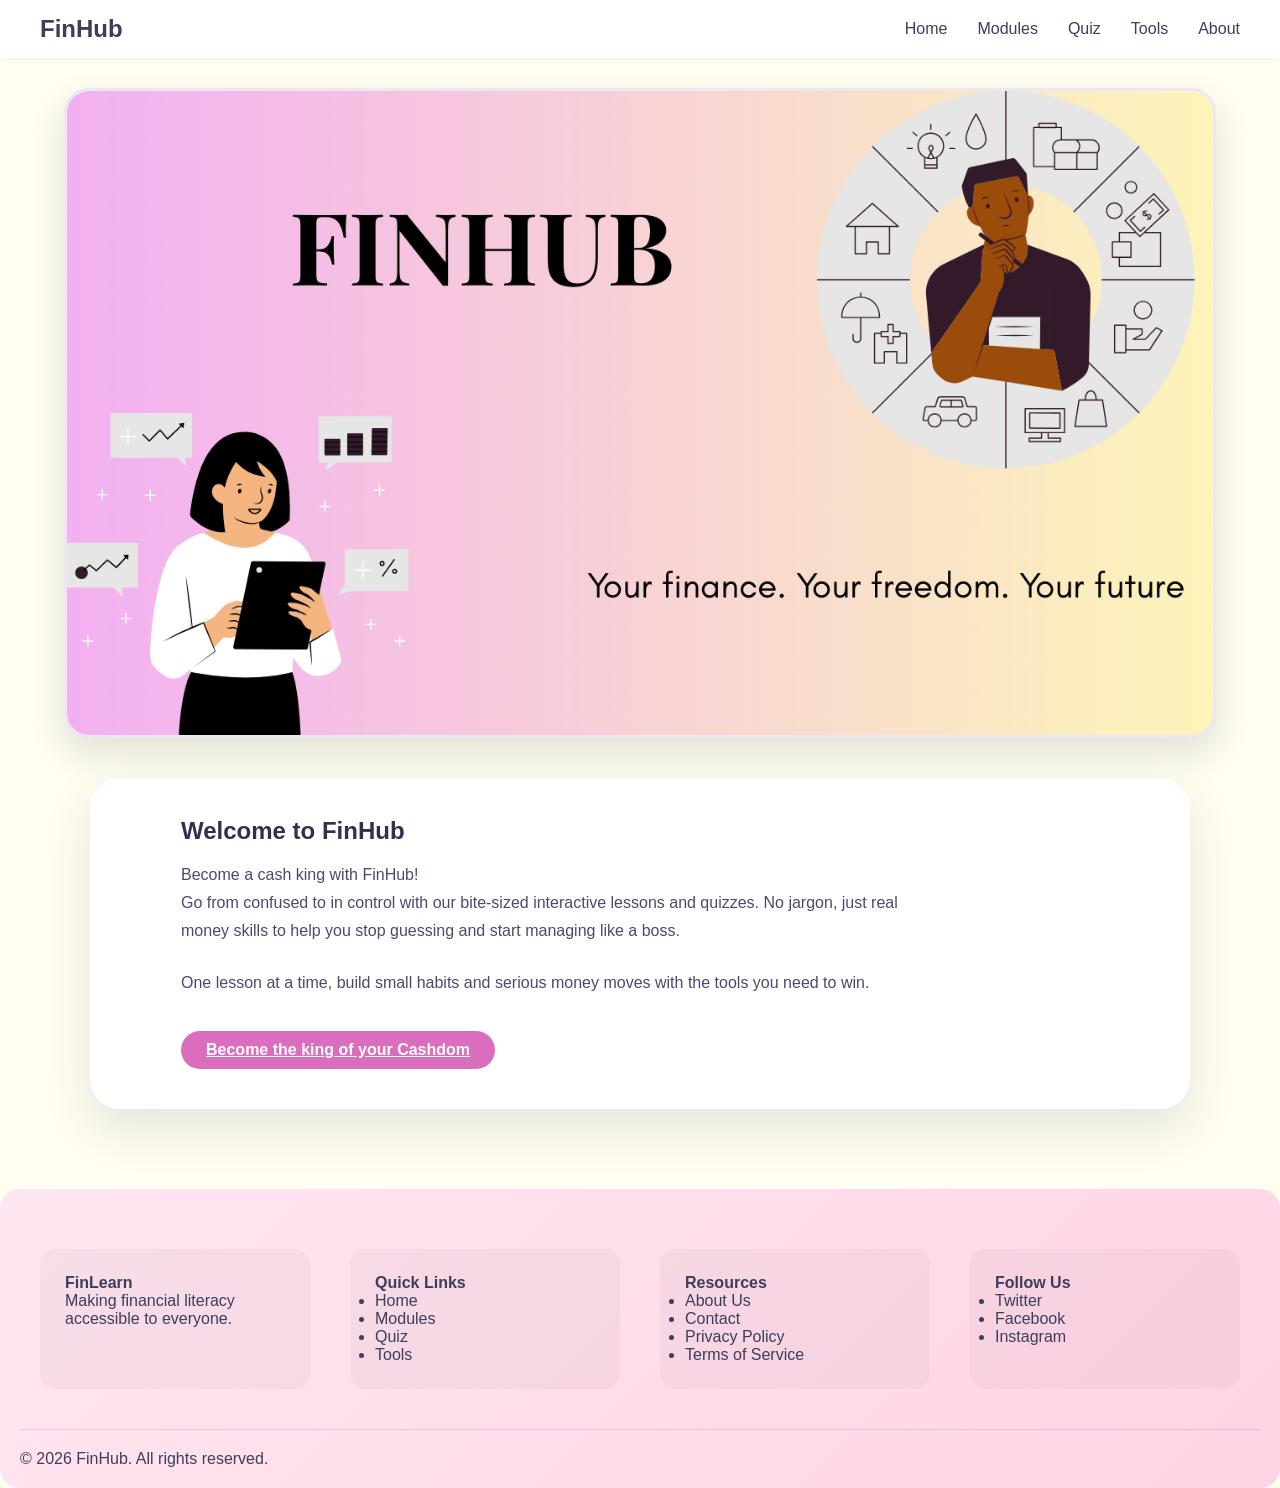
<file: index.html>
<!doctype html>
<html lang="en">
  <head>
    <meta charset="UTF-8" />
    <meta name="viewport" content="width=device-width, initial-scale=1.0" />
    <title>FinHub</title>
    <link rel="stylesheet" href="styles.css" />
  </head>
  <body>
    <!-- NAVBAR -->
    <nav class="navbar">
      <div class="container">
        <div class="logo">FinHub</div>
        <ul class="nav-links">
          <li><a href="index.html">Home</a></li>
          <li><a href="modules.html">Modules</a></li>
          <li><a href="#">Quiz</a></li>
          <li><a href="#">Tools</a></li>
          <li><a href="about.html">About</a></li>
        </ul>
      </div>
    </nav>

    <!---Header image-->
    <img id="Head" src="FinHub header.png" alt="" />

    <section class="main-panel">
      <div class="container">
        <main>
          <h1>Welcome to FinHub</h1>
          <p>
            Become a cash king with FinHub!<br />
            Go from confused to in control with our bite-sized interactive
            lessons and quizzes. No jargon, just real money skills to help you
            stop guessing and start managing like a boss.
          </p>
          <p>
            One lesson at a time, build small habits and serious money moves
            with the tools you need to win.
          </p>
          <a href="modules.html" class="btn primary"
            >Become the king of your Cashdom</a
          >
        </main>
      </div>
    </section>

    <!-- FOOTER -->
    <footer>
      <div class="footer-content">
        <div class="footer-section">
          <h4>FinLearn</h4>
          <p>Making financial literacy accessible to everyone.</p>
        </div>
        <div class="footer-section">
          <h4>Quick Links</h4>
          <ul>
            <li><a href="index.html">Home</a></li>
            <li><a href="modules.html">Modules</a></li>
            <li><a href="#">Quiz</a></li>
            <li><a href="#">Tools</a></li>
          </ul>
        </div>
        <div class="footer-section">
          <h4>Resources</h4>
          <ul>
            <li><a href="about.html">About Us</a></li>
            <li><a href="#">Contact</a></li>
            <li><a href="#">Privacy Policy</a></li>
            <li><a href="#">Terms of Service</a></li>
          </ul>
        </div>
        <div class="footer-section">
          <h4>Follow Us</h4>
          <ul>
            <li><a href="#">Twitter</a></li>
            <li><a href="#">Facebook</a></li>
            <li><a href="#">Instagram</a></li>
          </ul>
        </div>
      </div>
      <div class="footer-bottom">
        <p>&copy; 2026 FinHub. All rights reserved.</p>
      </div>
    </footer>

    <script src="script.js"></script>
  </body>
</html>
</file>
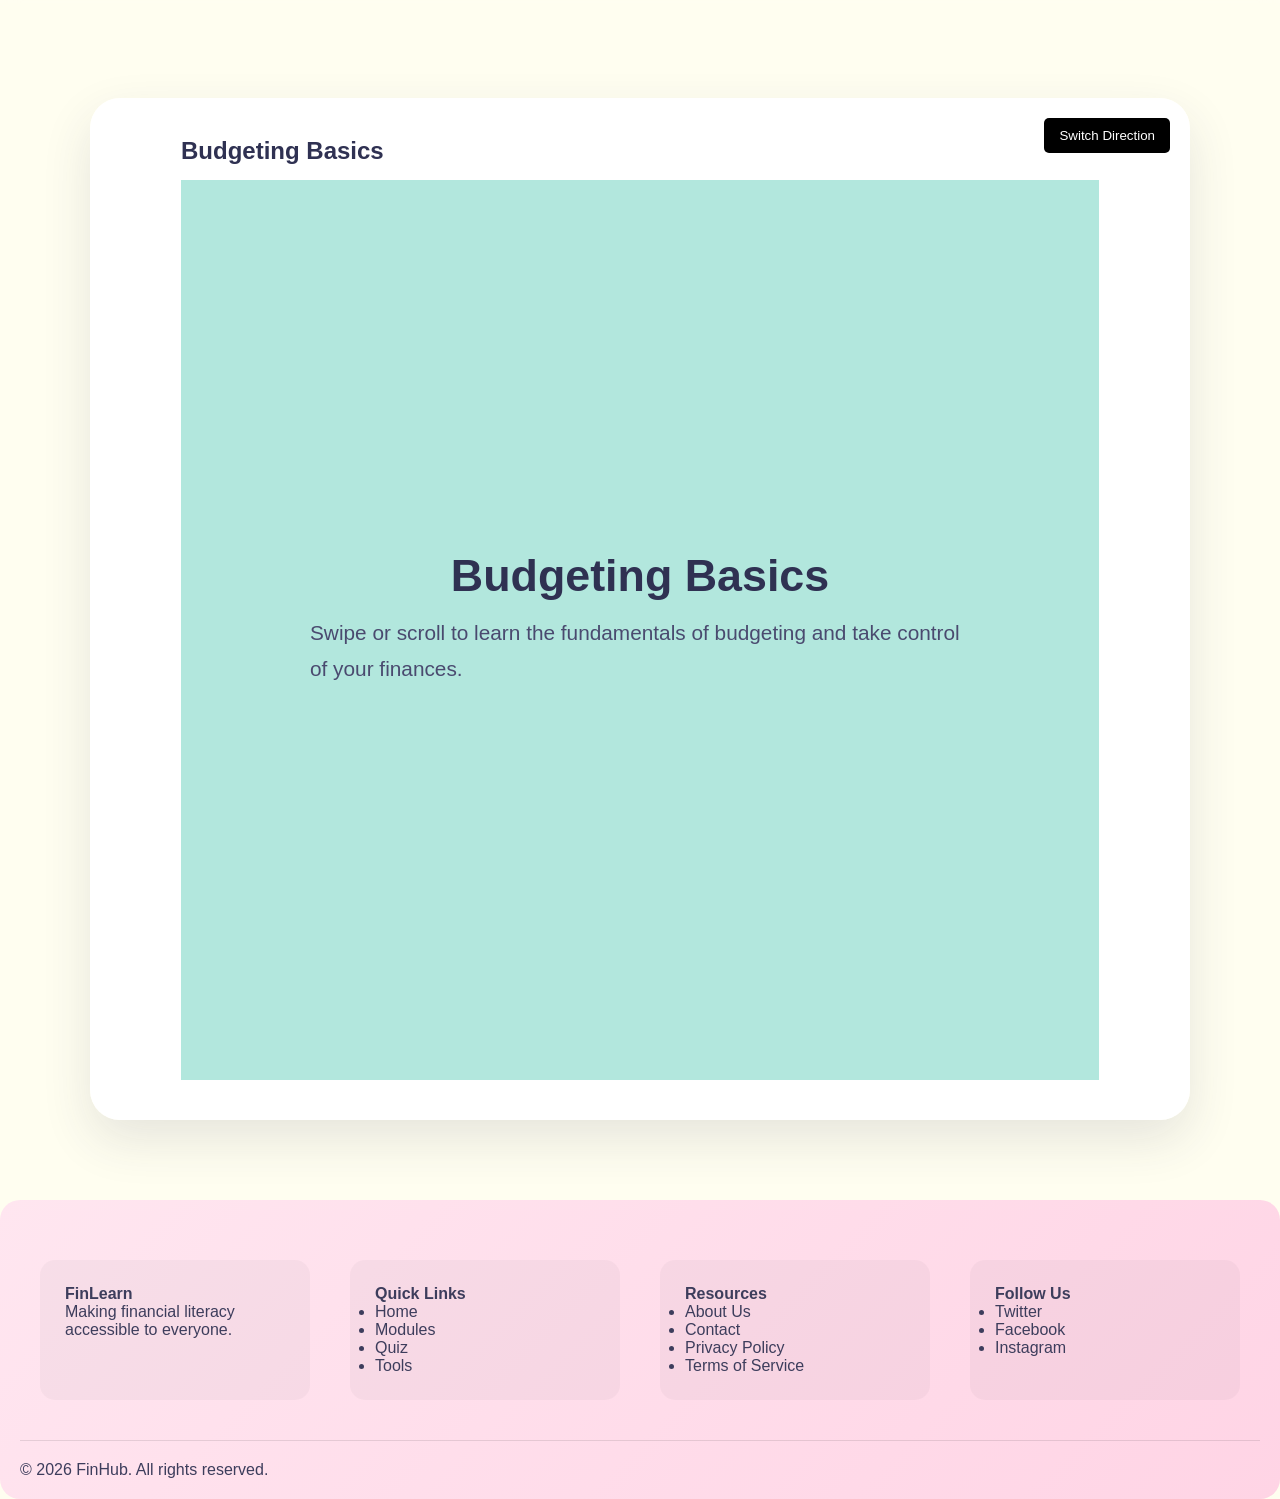
<file: BB.html>
<!doctype html>
<html lang="en">
  <head>
    <meta charset="UTF-8" />
    <meta name="viewport" content="width=device-width, initial-scale=1.0" />
    <title>Lesson 1</title>
    <link rel="stylesheet" href="styles.css" />
  </head>
  <body>
    <!-- NAVBAR -->
    <nav class="navbar">
      <div class="container">
        <div class="logo">FinHub</div>
        <ul class="nav-links">
          <li><a href="index.html">Home</a></li>
          <li><a href="modules.html">Modules</a></li>
          <li><a href="#">Quiz</a></li>
          <li><a href="#">Tools</a></li>
          <li><a href="about.html">About</a></li>
        </ul>
      </div>
    </nav>

    <main class="main-panel">
      <div class="container">
        <h2>Budgeting Basics</h2>
        <button class="toggle-btn" onclick="toggleMode()">Switch Direction</button>

        <div id="slider" class="slider vertical">
          <div class="slide">
            <div>
              <h2>Budgeting Basics</h2>
              <p>Swipe or scroll to learn the fundamentals of budgeting and take control of your finances.</p>
            </div>
          </div>

          <div class="slide">
            <div>
              <h3>What is a budget?</h3>
              <p>A budget is a plan on how to use your money. In a budget you allocate your monthly or weekly (depending on the time frame) income 'money in' to your various expenses 'money out'.</p>
            </div>
          </div>
      
      <div class="slide">
        <div>
        <h3>Why is a budget important?</h3>
        <p></p>
        </div>
      </div>
      <div class="slide">
        <div>
        <h3></h3>
        <p>Have you ever felt like your money just vanished into thin air or struggled to keep up with savings? The truth is your money is not a magician, you spent it. 
          That is what a budget is for; to help you allocate your income to the things you need the most in order to prevent Houdini like tricks.
          </p>
        </div>
      </div>

      <div class="slide">
        <div>
        <h3></h3>
        <p>To help you achieve your financial goals.</p>
        </div>
      </div>

      <div class="slide">
        <div>
        <h3></h3>
        <p>To help keep track of your spending</p>
        </div>
      </div>

      <div class="slide">
        <div>
        <h3></h3>
        <p>To minimize impulse buying </p>
        </div>
      </div>

      <div class="slide">
        <div>
        <h3></h3>
        <p>To eleminate unecessary purchases</p>
        </div>
      </div>
      
      <div class="slide">
        <div>
        <h3>How do you make a budget?</h3>
        <p></p>
        </div>
      </div>
      
      <div class="slide">
        <div>
        <h3>Budgeting techniques </h3>
        <p></p>
        </div>
      </div>
                  </div>
               </div>
             </div>
           </main>

                  <!-- FOOTER -->
                  <footer>
                    <div class="footer-content">
                      <div class="footer-section">
                        <h4>FinLearn</h4>
                        <p>Making financial literacy accessible to everyone.</p>
                      </div>
                      <div class="footer-section">
                        <h4>Quick Links</h4>
                        <ul>
                          <li><a href="index.html">Home</a></li>
                          <li><a href="modules.html">Modules</a></li>
                          <li><a href="#">Quiz</a></li>
                          <li><a href="#">Tools</a></li>
                        </ul>
                      </div>
                      <div class="footer-section">
                        <h4>Resources</h4>
                        <ul>
                          <li><a href="about.html">About Us</a></li>
                          <li><a href="#">Contact</a></li>
                          <li><a href="#">Privacy Policy</a></li>
                          <li><a href="#">Terms of Service</a></li>
                        </ul>
                      </div>
                      <div class="footer-section">
                        <h4>Follow Us</h4>
                        <ul>
                          <li><a href="#">Twitter</a></li>
                          <li><a href="#">Facebook</a></li>
                          <li><a href="#">Instagram</a></li>
                        </ul>
                      </div>
                    </div>
                    <div class="footer-bottom">
                      <p>&copy; 2026 FinHub. All rights reserved.</p>
                    </div>
                  </footer>
              
                  <!-- Completion Alert -->
                  <div id="completionAlert" class="completion-alert">
                    <h2>🎉 Hats off to you!</h2>
                    <p>Hats off to you for finishing your first lesson! You've learned to talk money now let's learn money moves.</p>
                    <button class="close-btn" onclick="closeCompletionAlert()">Continue Learning</button>
                  </div>

                  <script src="script.js"></script>


  </body>
</html>
</file>
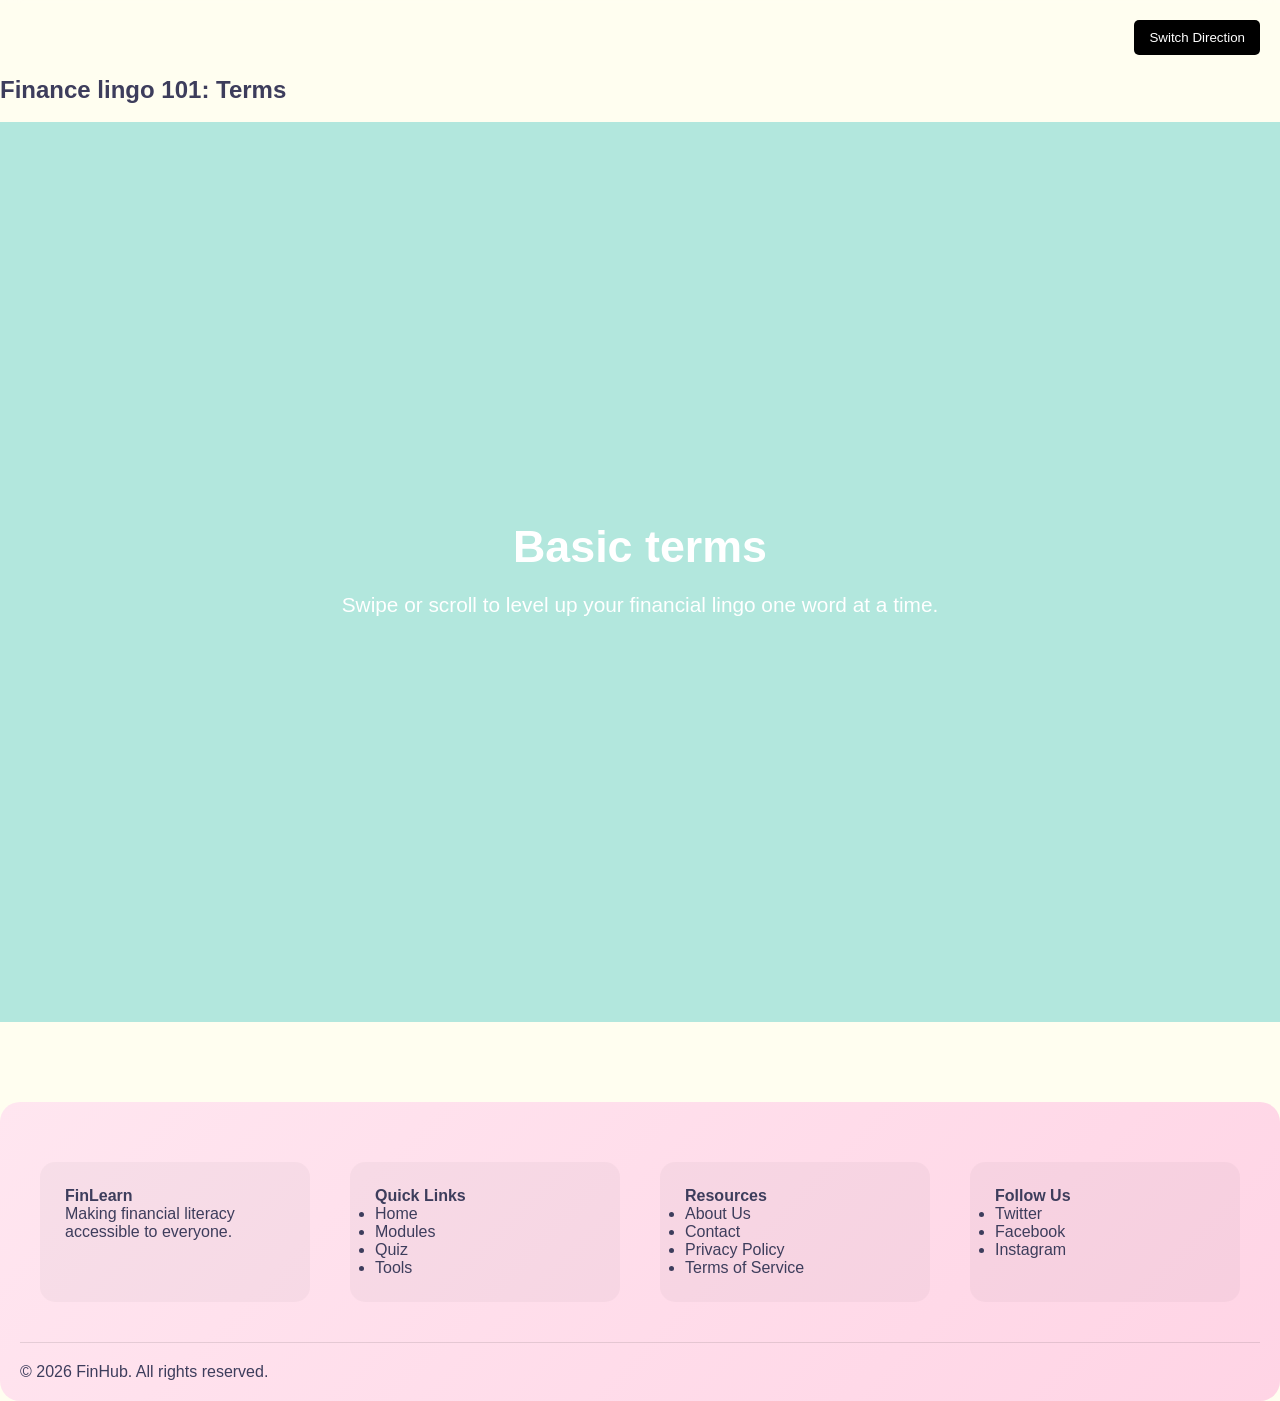
<file: fin.html>
<!doctype html>
<html lang="en">
  <head>
    <meta charset="UTF-8" />
    <meta name="viewport" content="width=device-width, initial-scale=1.0" />
    <title>Lesson 1</title>
    <link rel="stylesheet" href="styles.css" />
  </head>
  <body>
    <!-- NAVBAR -->
    <nav class="navbar">
      <div class="container">
        <div class="logo">FinHub</div>
        <ul class="nav-links">
          <li><a href="index.html">Home</a></li>
          <li><a href="modules.html">Modules</a></li>
          <li><a href="#">Quiz</a></li>
          <li><a href="#">Tools</a></li>
          <li><a href="about.html">About</a></li>
        </ul>
      </div>
    </nav>
    <br />

    <h2>Finance lingo 101: Terms</h2>
    <br />

    <button class="toggle-btn" onclick="toggleMode()">Switch Direction</button>

    <div id="slider" class="slider vertical">
      <div class="slide">
        <div>
          <h2>Basic terms</h2>
          <p>Swipe or scroll to level up your financial lingo one word at a time.</p>
        </div>
      </div>

      <div class="slide">
        <div>
          <h3>Income</h3>
          <p>Money that comes into your pocket or bank account.
            <br> 
        'Money In'  </p>
        <br>
        <h5>Examples:</h5>
    <ul >
    
    
    <li>Salary</li>  
    <li>Grants</li>
    <li>Investment payout</li>

    </ul>
      </div>
       </div>

      <div class="slide">
        <div>


          <h3>Expense</h3>
          <p>Money that you spend to buy or pay for things you want.
            <br>
            'Money Out'
             </p>
             <h4>Examples:</h4>
             <ul>
             <li>Subsciption</li>  
             <li>Utility Bills</li>
             <li>Groceries</li>
             </ul>


        </div>
      </div>
      <div class="slide">
        <div>
          <h3>Needs / essentials</h3>
          <p>Things you must pay for to live safely and comfortably.</p>
          <h4>Examples:</h4>
<ul>
<li>Food</li>
<li>Water</li>
<li>Clothing</li>
</ul>
          
        </div>
      </div>
      <div class="slide">
        <div>
          <h3>Wants / desires</h3>
          <p>Nice-to-have purchases that are optional rather than necessary.</p>
          <h4>Examples:</h4>
          <br>
          <ul>
          <li>Video games</li>
          <li>Snacks</li>
          <li>Take away</li>
          </ul>
        </div>
      </div>

      <div class="slide">
        <div>
          <h3>Opportunity cost</h3>
          <p>The value of the next best choice you give up.</p>
          <h4>Examples:</h4>
          <ul>
          <li></li> 
          <li></li>
          <li></li>
          </ul>
        </div>
      </div>
      <div class="slide">
        <div>
          <h3>Inflation</h3>
          <p>
            The general rise in prices over time, which reduces buying power.
            <h4>Examples:</h4>
            <ul>
                <li></li>  
                <li></li>
                <li></li>
            </ul>
          </p>
        </div>
      </div>
      <div class="slide">
        <div>
          <h3>Recession</h3>
          <p>A period when the economy slows down and spending often drops.</p>
          <h4>Examples:</h4>
          <ul>
            <li><strong>Covid Recession</strong>
                When: 2020
                </li>  
            <li><strong> South Africam recession </strong>
                When: 2018
              </li>
            <li><strong>Asian Financial Crisis</strong>
                When: 1997–1998
                Where: Thailand, Indonesia, South Korea, others
               </li>
          </ul>
        </div>
      </div>
    </div>

    <!-- FOOTER -->
    <footer>
      <div class="footer-content">
        <div class="footer-section">
          <h4>FinLearn</h4>
          <p>Making financial literacy accessible to everyone.</p>
        </div>
        <div class="footer-section">
          <h4>Quick Links</h4>
          <ul>
            <li><a href="#">Home</a></li>
            <li><a href="#">Modules</a></li>
            <li><a href="#">Quiz</a></li>
            <li><a href="#">Tools</a></li>
          </ul>
        </div>
        <div class="footer-section">
          <h4>Resources</h4>
          <ul>
            <li><a href="#">About Us</a></li>
            <li><a href="#">Contact</a></li>
            <li><a href="#">Privacy Policy</a></li>
            <li><a href="#">Terms of Service</a></li>
          </ul>
        </div>
        <div class="footer-section">
          <h4>Follow Us</h4>
          <ul>
            <li><a href="#">Twitter</a></li>
            <li><a href="#">Facebook</a></li>
            <li><a href="#">Instagram</a></li>
          </ul>
        </div>
      </div>
      <div class="footer-bottom">
        <p>&copy; 2026 FinHub. All rights reserved.</p>
      </div>
    </footer>

    <script src="script.js"></script>
  </body>
</html>
</file>
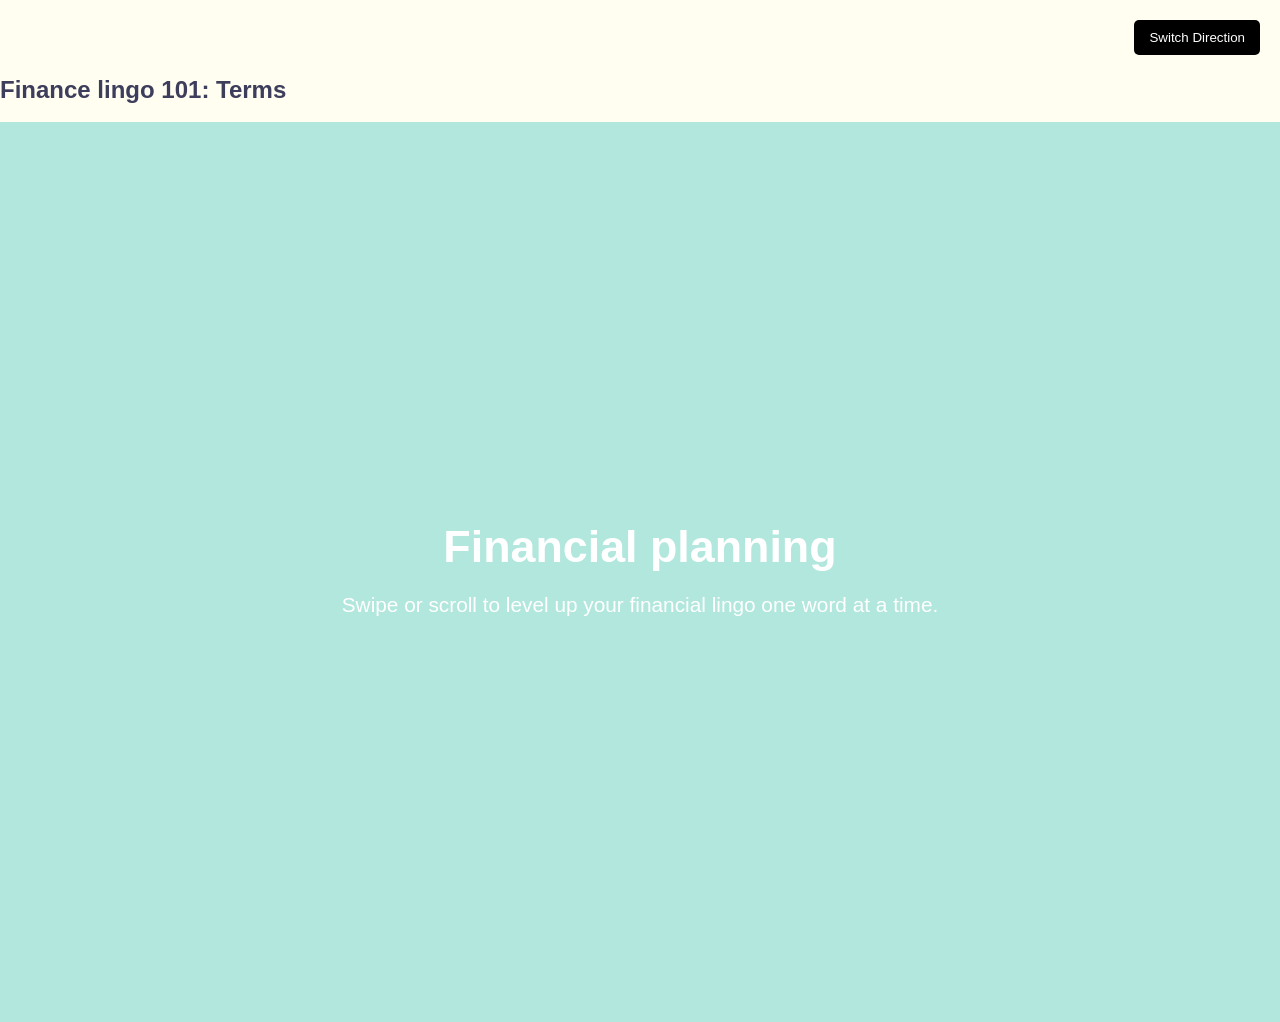
<file: fin2.html>
<!doctype html>
<html lang="en">
  <head>
    <meta charset="UTF-8" />
    <meta name="viewport" content="width=device-width, initial-scale=1.0" />
    <title>Lesson 1</title>
    <link rel="stylesheet" href="styles.css" />
  </head>
  <body>
    <!-- NAVBAR -->
    <nav class="navbar">
      <div class="container">
        <div class="logo">FinHub</div>
        <ul class="nav-links">
          <li><a href="index.html">Home</a></li>
          <li><a href="modules.html">Modules</a></li>
          <li><a href="#">Quiz</a></li>
          <li><a href="#">Tools</a></li>
          <li><a href="about.html">About</a></li>
        </ul>
      </div>
    </nav>

    <br />
    <h2>Finance lingo 101: Terms</h2>
    <br />

    <button class="toggle-btn" onclick="toggleMode()">Switch Direction</button>

    <div id="slider" class="slider vertical">
      <div class="slide">


        <div>
           <h2>Financial planning
          </h2>
          <p>Swipe or scroll to level up your financial lingo one word at a time.</p>
        </div>
      </div>


      <div class="slide">
        <div>
        <h3>Budget</h3>
        </div>
      </div>
       

        <div class="slide">
          <div>
            <h3>Savings</h3>
   </div>
   </div>
          
          
          <div class="slide">
            <div>
              <h3>Emergency fund</h3>
            </div>
          </div>


            <div class="slide">
              <div>
                <h3>Financial goals (short-term)</h3>
              </div>
            </div>


              <div class="slide">
                <div>
                  <h3>Financial goals (long-term)</h3>
                </div>
              </div>
                
              
                <div class="slide">
                  <div>
                    <h3>Disposable income</h3>
                  </div>
                 </div>


                 <div class="slide">
                  <div>
                    <h3>Fixed expenses</h3>
                  </div>
                 </div>


                 <div class="slide">
                  <div>
                    <h3>Variable expenses</h3>
                  </div>
                 </div>


                 
                  <!-- FOOTER -->
                  <footer>
                    <div class="footer-content">
                      <div class="footer-section">
                        <h4>FinLearn</h4>
                        <p>Making financial literacy accessible to everyone.</p>
                      </div>
                      <div class="footer-section">
                        <h4>Quick Links</h4>
                        <ul>
                          <li><a href="#">Home</a></li>
                          <li><a href="#">Modules</a></li>
                          <li><a href="#">Quiz</a></li>
                          <li><a href="#">Tools</a></li>
                        </ul>
                      </div>
                      <div class="footer-section">
                        <h4>Resources</h4>
                        <ul>
                          <li><a href="#">About Us</a></li>
                          <li><a href="#">Contact</a></li>
                          <li><a href="#">Privacy Policy</a></li>
                          <li><a href="#">Terms of Service</a></li>
                        </ul>
                      </div>
                      <div class="footer-section">
                        <h4>Follow Us</h4>
                        <ul>
                          <li><a href="#">Twitter</a></li>
                          <li><a href="#">Facebook</a></li>
                          <li><a href="#">Instagram</a></li>
                        </ul>
                      </div>
                    </div>
                    <div class="footer-bottom">
                      <p>&copy; 2026 FinHub. All rights reserved.</p>
                    </div>
                  </footer>
              
                  <script src="script.js"></script>


  </body>
</html>
</file>
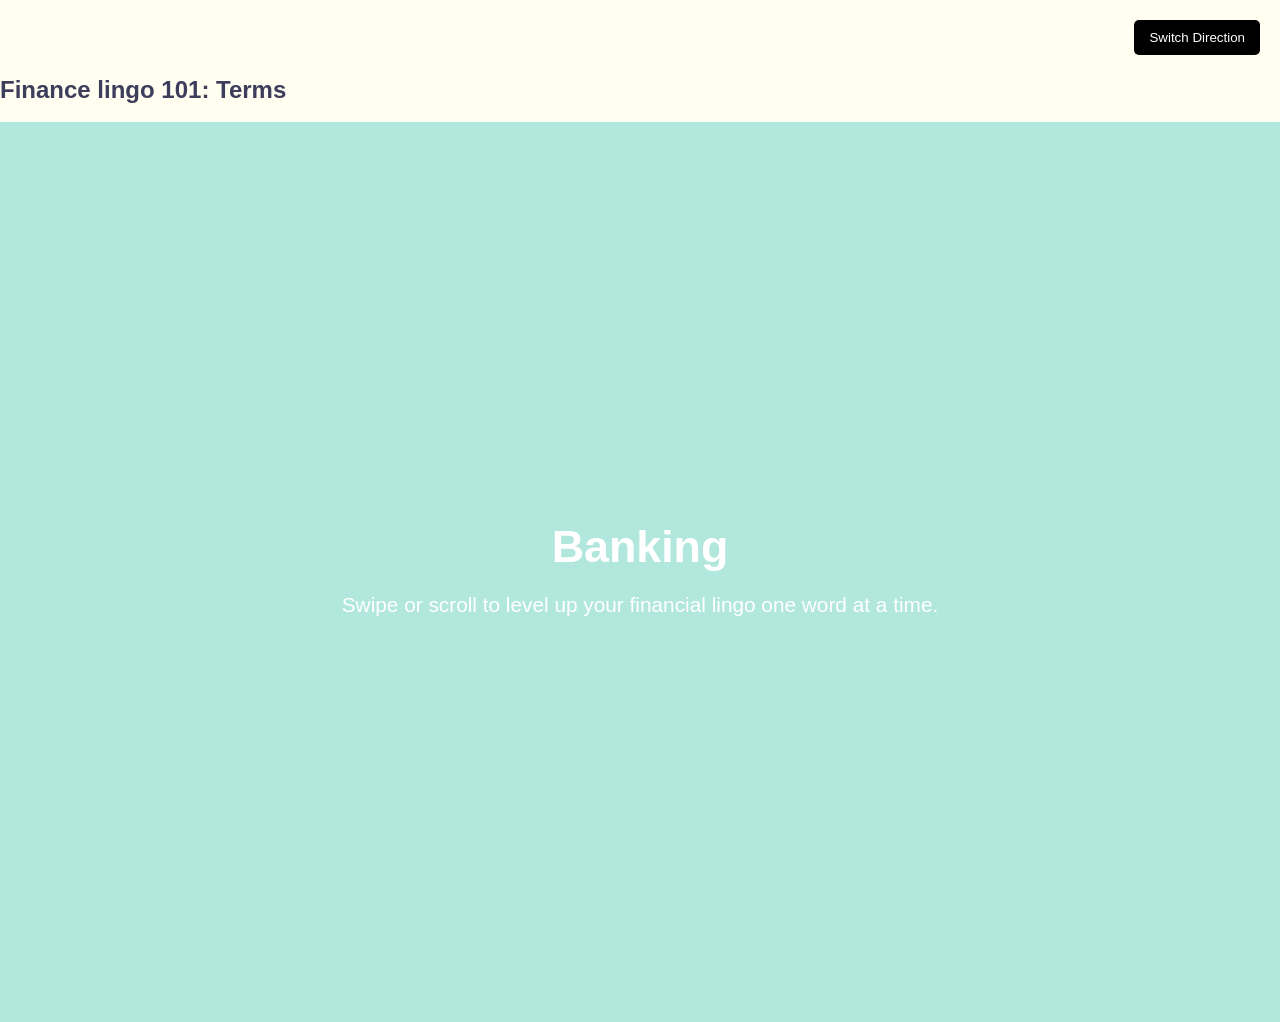
<file: fin3.html>
<!doctype html>
<html lang="en">
  <head>
    <meta charset="UTF-8" />
    <meta name="viewport" content="width=device-width, initial-scale=1.0" />
    <title>Lesson 1</title>
    <link rel="stylesheet" href="styles.css" />
  </head>
  <body>
    <!-- NAVBAR -->
    <nav class="navbar">
      <div class="container">
        <div class="logo">FinHub</div>
        <ul class="nav-links">
          <li><a href="index.html">Home</a></li>
          <li><a href="modules.html">Modules</a></li>
          <li><a href="#">Quiz</a></li>
          <li><a href="#">Tools</a></li>
          <li><a href="about.html">About</a></li>
        </ul>
      </div>
    </nav>

    <br />
    <h2>Finance lingo 101: Terms</h2>
    <br />

    <button class="toggle-btn" onclick="toggleMode()">Switch Direction</button>

    <div id="slider" class="slider vertical">
      <div class="slide">


        <div>
           <h2> Banking
          </h2>
          <p>Swipe or scroll to level up your financial lingo one word at a time.</p>
        </div>
      </div>


      <div class="slide">
        <div>
        <h3>Bank account</h3>
        </div>
      </div>
       

        <div class="slide">
          <div>
            <h3>Savings account</h3>
   </div>
   </div>
          
          
          <div class="slide">
            <div>
              <h3>Current account</h3>
            </div>
          </div>


            <div class="slide">
              <div>
                <h3>Transaction</h3>
              </div>
            </div>


              <div class="slide">
                <div>
                  <h3>Balance</h3>
                </div>
              </div>
                
              
                <div class="slide">
                  <div>
                    <h3>Overdraft</h3>
                  </div>
                 </div>


                 <div class="slide">
                  <div>
                    <h3>Debit order</h3>
                  </div>
                 </div>


                 <div class="slide">
                  <div>
                    <h3>EFT (Electronic Funds Transfer)</h3>
                  </div>
                 </div>
                 <div class="slide">
                    <div>
                      <h3>ATM</h3>
                    </div>
                   </div>

                 
                  <!-- FOOTER -->
                  <footer>
                    <div class="footer-content">
                      <div class="footer-section">
                        <h4>FinLearn</h4>
                        <p>Making financial literacy accessible to everyone.</p>
                      </div>
                      <div class="footer-section">
                        <h4>Quick Links</h4>
                        <ul>
                          <li><a href="#">Home</a></li>
                          <li><a href="#">Modules</a></li>
                          <li><a href="#">Quiz</a></li>
                          <li><a href="#">Tools</a></li>
                        </ul>
                      </div>
                      <div class="footer-section">
                        <h4>Resources</h4>
                        <ul>
                          <li><a href="#">About Us</a></li>
                          <li><a href="#">Contact</a></li>
                          <li><a href="#">Privacy Policy</a></li>
                          <li><a href="#">Terms of Service</a></li>
                        </ul>
                      </div>
                      <div class="footer-section">
                        <h4>Follow Us</h4>
                        <ul>
                          <li><a href="#">Twitter</a></li>
                          <li><a href="#">Facebook</a></li>
                          <li><a href="#">Instagram</a></li>
                        </ul>
                      </div>
                    </div>
                    <div class="footer-bottom">
                      <p>&copy; 2026 FinHub. All rights reserved.</p>
                    </div>
                  </footer>
              
                  <script src="script.js"></script>


  </body>
</html>
</file>
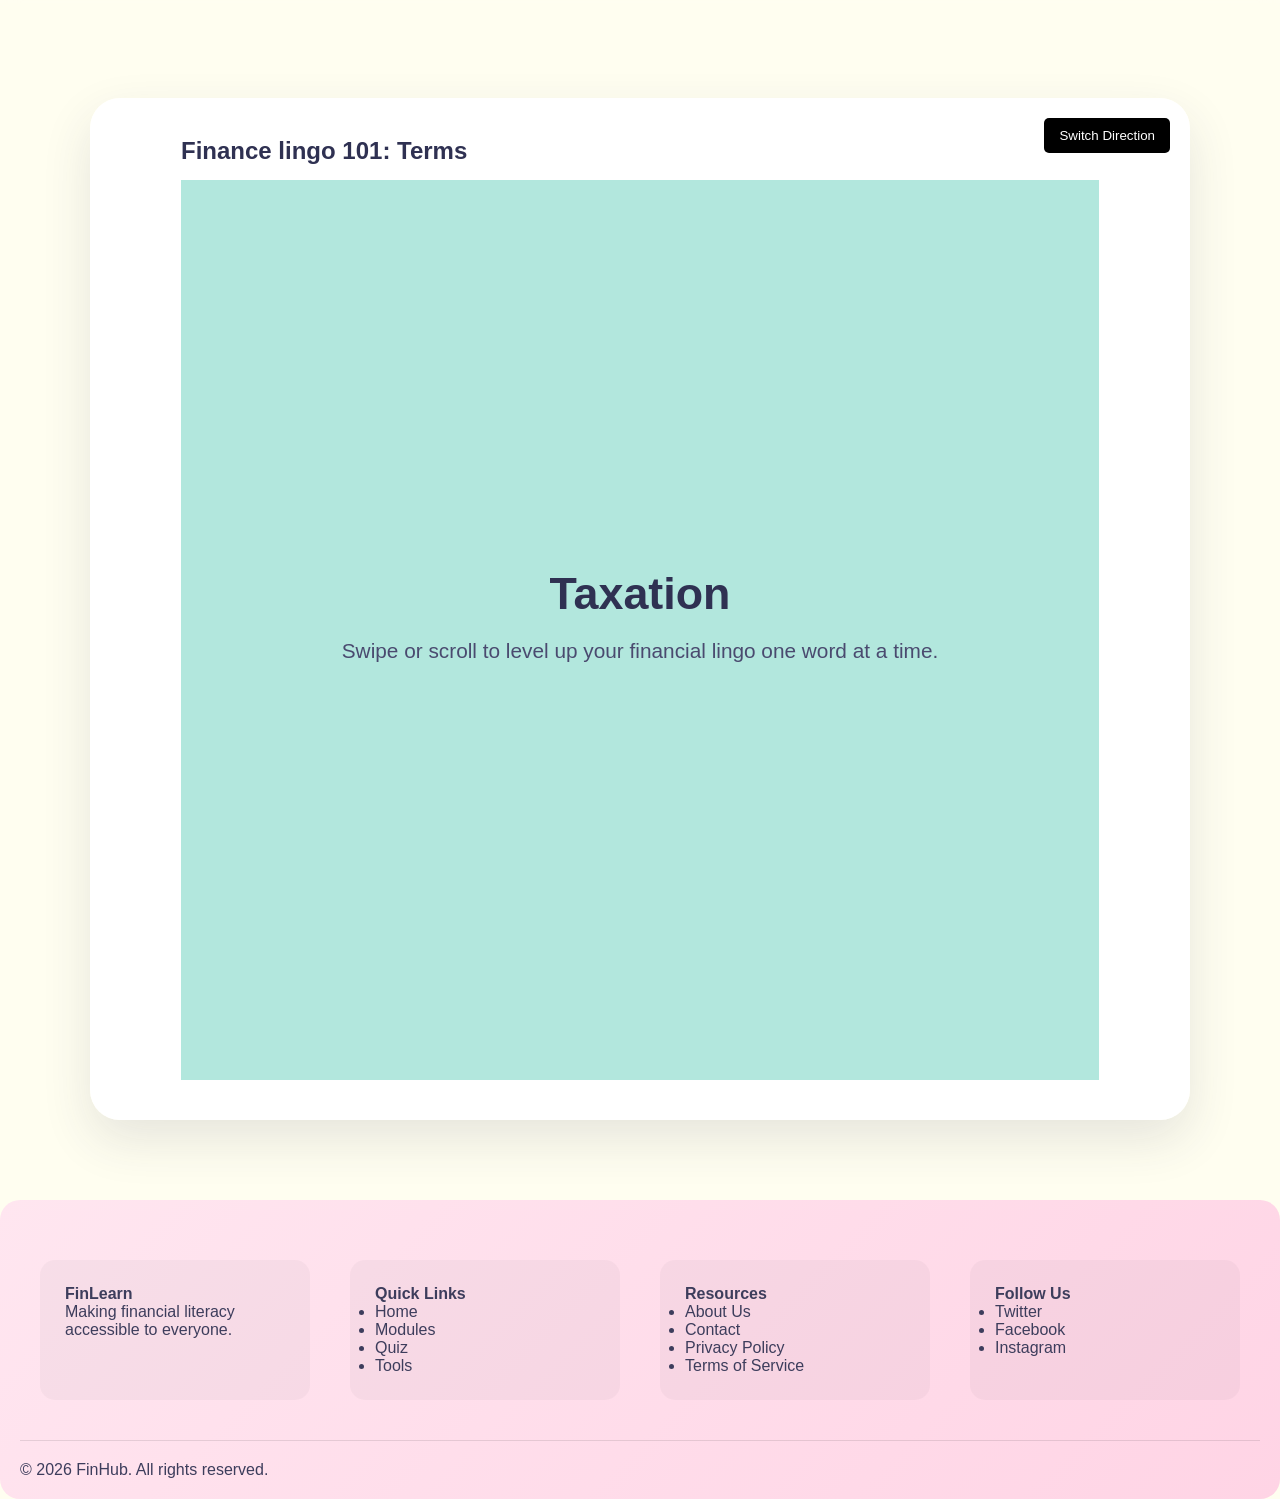
<file: fin4.html>
<!doctype html>
<html lang="en">
  <head>
    <meta charset="UTF-8" />
    <meta name="viewport" content="width=device-width, initial-scale=1.0" />
    <title>Lesson 1</title>
    <link rel="stylesheet" href="styles.css" />
  </head>
  <body>
    <!-- NAVBAR -->
    <nav class="navbar">
      <div class="container">
        <div class="logo">FinHub</div>
        <ul class="nav-links">
          <li><a href="index.html">Home</a></li>
          <li><a href="modules.html">Modules</a></li>
          <li><a href="#">Quiz</a></li>
          <li><a href="#">Tools</a></li>
          <li><a href="about.html">About</a></li>
        </ul>
      </div>
    </nav>

    <main class="main-panel">
      <div class="container">
        <h2>Finance lingo 101: Terms</h2>
        <button class="toggle-btn" onclick="toggleMode()">
          Switch Direction
        </button>

        <div id="slider" class="slider vertical">
          <div class="slide">
            <div>
              <h2>Taxation</h2>
              <p>
                Swipe or scroll to level up your financial lingo one word at a
                time.
              </p>
            </div>
          </div>

          <div class="slide">
            <div>
              <h3>Tax</h3>
            </div>
          </div>

          <div class="slide">
            <div>
              <h3>VAT</h3>
            </div>
          </div>

          <div class="slide">
            <div>
              <h3>PAYE</h3>
            </div>
          </div>

          <div class="slide">
            <div>
              <h3>Income tax</h3>
            </div>
          </div>

          <div class="slide">
            <div>
              <h3>Tax return</h3>
            </div>
          </div>

          <div class="slide">
            <div>
              <h3>Tax bracket</h3>
            </div>
          </div>

          <div class="slide">
            <div>
              <h3>SARS</h3>
            </div>
          </div>
        </div>
      </div>
    </main>

    <!-- FOOTER -->
    <footer>
      <div class="footer-content">
        <div class="footer-section">
          <h4>FinLearn</h4>
          <p>Making financial literacy accessible to everyone.</p>
        </div>
        <div class="footer-section">
          <h4>Quick Links</h4>
          <ul>
            <li><a href="index.html">Home</a></li>
            <li><a href="modules.html">Modules</a></li>
            <li><a href="#">Quiz</a></li>
            <li><a href="#">Tools</a></li>
          </ul>
        </div>
        <div class="footer-section">
          <h4>Resources</h4>
          <ul>
            <li><a href="about.html">About Us</a></li>
            <li><a href="#">Contact</a></li>
            <li><a href="#">Privacy Policy</a></li>
            <li><a href="#">Terms of Service</a></li>
          </ul>
        </div>
        <div class="footer-section">
          <h4>Follow Us</h4>
          <ul>
            <li><a href="#">Twitter</a></li>
            <li><a href="#">Facebook</a></li>
            <li><a href="#">Instagram</a></li>
          </ul>
        </div>
      </div>
      <div class="footer-bottom">
        <p>&copy; 2026 FinHub. All rights reserved.</p>
      </div>
    </footer>

    <!-- Completion Alert -->
    <div id="completionAlert" class="completion-alert">
      <h2>🎉 Hats off to you!</h2>
      <p>Hats off to you for finishing your first lesson! You've learned to talk money now let's learn money moves.</p>
      <button class="close-btn" onclick="closeCompletionAlert()">Continue Learning</button>
    </div>

    <script src="script.js"></script>
  </body>
</html>
</file>
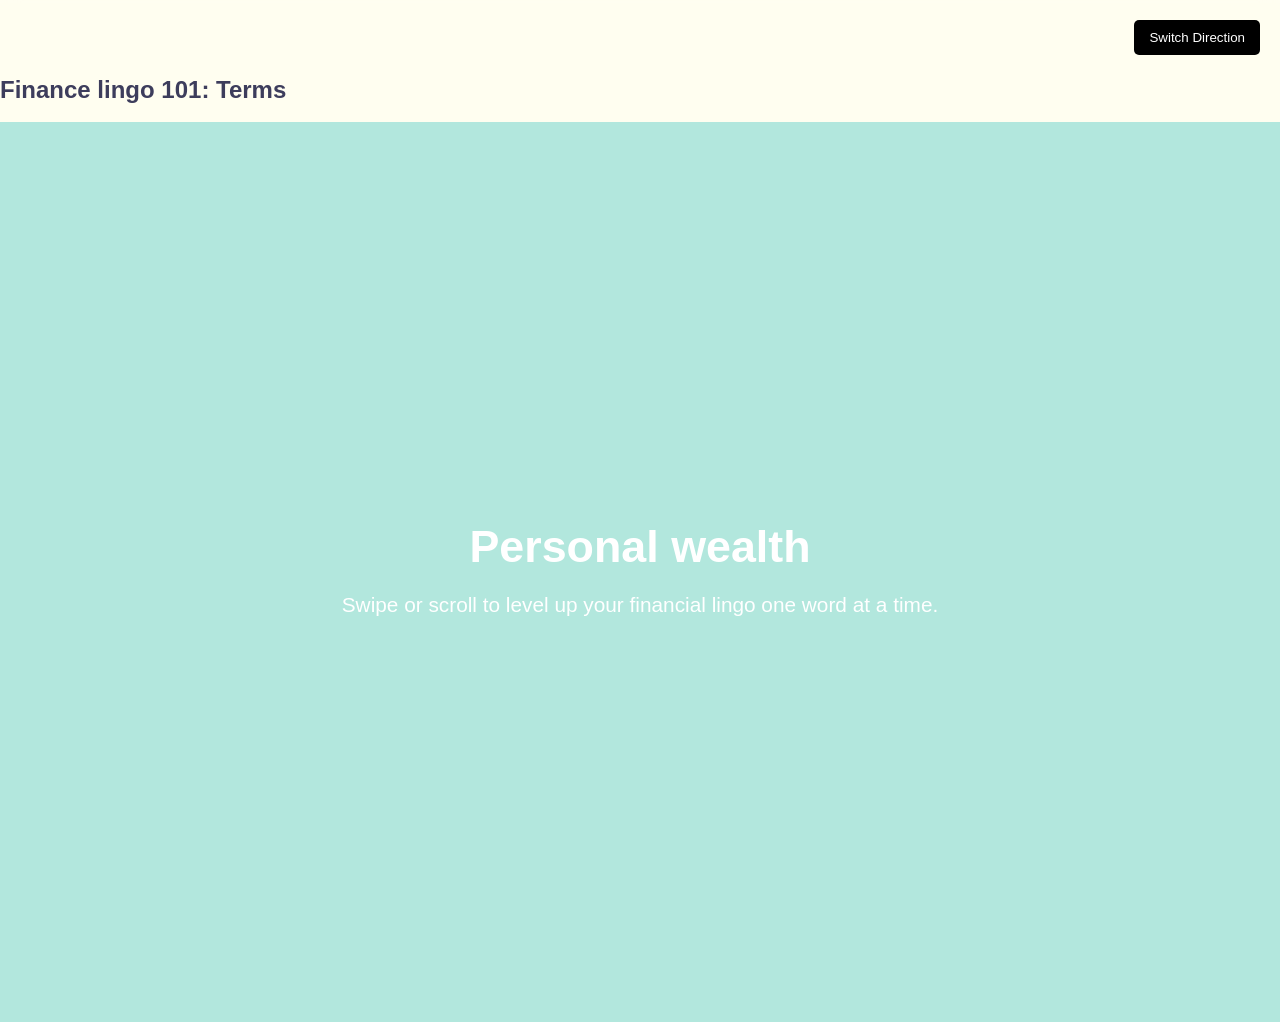
<file: fin5.html>
<!doctype html>
<html lang="en">
  <head>
    <meta charset="UTF-8" />
    <meta name="viewport" content="width=device-width, initial-scale=1.0" />
    <title>Lesson 1</title>
    <link rel="stylesheet" href="styles.css" />
  </head>
  <body>
    <!-- NAVBAR -->
    <nav class="navbar">
      <div class="container">
        <div class="logo">FinHub</div>
        <ul class="nav-links">
          <li><a href="index.html">Home</a></li>
          <li><a href="modules.html">Modules</a></li>
          <li><a href="#">Quiz</a></li>
          <li><a href="#">Tools</a></li>
          <li><a href="about.html">About</a></li>
        </ul>
      </div>
    </nav>

    <br />
    <h2>Finance lingo 101: Terms</h2>
    <br />

    <button class="toggle-btn" onclick="toggleMode()">Switch Direction</button>

    <div id="slider" class="slider vertical">
      <div class="slide">


        <div>
           <h2> Personal wealth
          </h2>
          <p>Swipe or scroll to level up your financial lingo one word at a time.</p>
        </div>
      </div>


      <div class="slide">
        <div>
        <h3>Assets</h3>
        </div>
      </div>
       

        <div class="slide">
          <div>
            <h3>Fixed assets</h3>
   </div>
   </div>
          
          
          <div class="slide">
            <div>
              <h3>Tangible assets</h3>
            </div>
          </div>


            <div class="slide">
              <div>
                <h3>Net worth</h3>
              </div>
            </div>


              <div class="slide">
                <div>
                  <h3>Liabilities</h3>
                </div>
              </div>
                
              
              

                 
                  <!-- FOOTER -->
                  <footer>
                    <div class="footer-content">
                      <div class="footer-section">
                        <h4>FinLearn</h4>
                        <p>Making financial literacy accessible to everyone.</p>
                      </div>
                      <div class="footer-section">
                        <h4>Quick Links</h4>
                        <ul>
                          <li><a href="#">Home</a></li>
                          <li><a href="#">Modules</a></li>
                          <li><a href="#">Quiz</a></li>
                          <li><a href="#">Tools</a></li>
                        </ul>
                      </div>
                      <div class="footer-section">
                        <h4>Resources</h4>
                        <ul>
                          <li><a href="#">About Us</a></li>
                          <li><a href="#">Contact</a></li>
                          <li><a href="#">Privacy Policy</a></li>
                          <li><a href="#">Terms of Service</a></li>
                        </ul>
                      </div>
                      <div class="footer-section">
                        <h4>Follow Us</h4>
                        <ul>
                          <li><a href="#">Twitter</a></li>
                          <li><a href="#">Facebook</a></li>
                          <li><a href="#">Instagram</a></li>
                        </ul>
                      </div>
                    </div>
                    <div class="footer-bottom">
                      <p>&copy; 2026 FinHub. All rights reserved.</p>
                    </div>
                  </footer>
              
                  <script src="script.js"></script>


  </body>
</html>
</file>
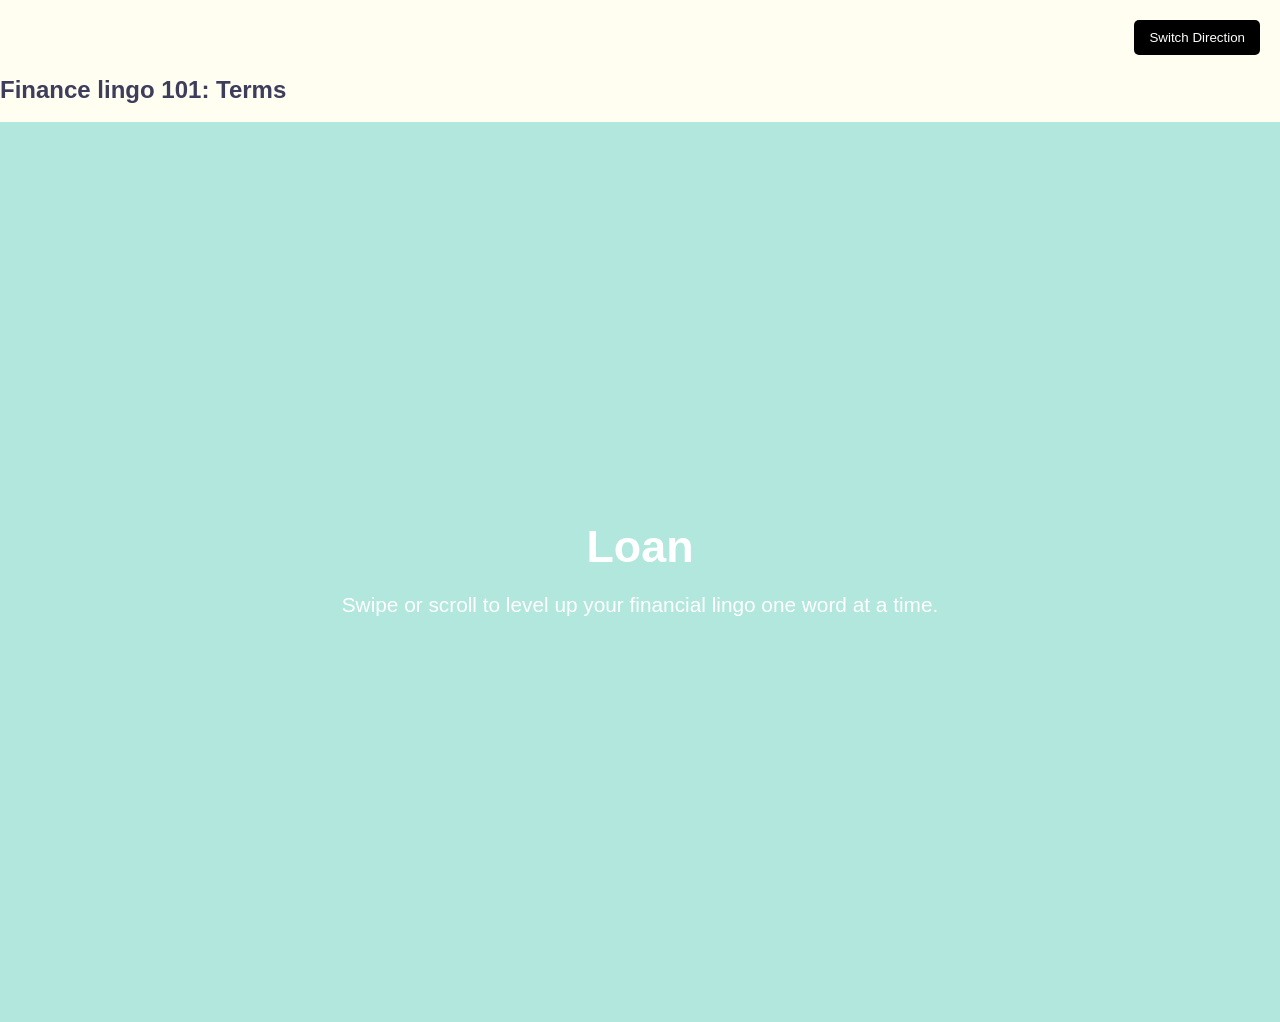
<file: fin6.html>
<!doctype html>
<html lang="en">
  <head>
    <meta charset="UTF-8" />
    <meta name="viewport" content="width=device-width, initial-scale=1.0" />
    <title>Lesson 1</title>
    <link rel="stylesheet" href="styles.css" />
  </head>
  <body>
    <!-- NAVBAR -->
    <nav class="navbar">
      <div class="container">
        <div class="logo">FinHub</div>
        <ul class="nav-links">
          <li><a href="index.html">Home</a></li>
          <li><a href="modules.html">Modules</a></li>
          <li><a href="#">Quiz</a></li>
          <li><a href="#">Tools</a></li>
          <li><a href="about.html">About</a></li>
        </ul>
      </div>
    </nav>

    <br />
    <h2>Finance lingo 101: Terms</h2>
    <br />

    <button class="toggle-btn" onclick="toggleMode()">Switch Direction</button>

    <div id="slider" class="slider vertical">
      <div class="slide">


        <div>
           <h2> Loan
          </h2>
          <p>Swipe or scroll to level up your financial lingo one word at a time.</p>
        </div>
      </div>


      <div class="slide">
        <div>
        <h3>Debt</h3>
        </div>
      </div>
       

        <div class="slide">
          <div>
            <h3>Credit score</h3>
   </div>
   </div>
          
          
          <div class="slide">
            <div>
              <h3>Credit report</h3>
            </div>
          </div>


            <div class="slide">
              <div>
                <h3>Loan</h3>
              </div>
            </div>


              <div class="slide">
                <div>
                  <h3>Repayment</h3>
                </div>
              </div>
                
              
                <div class="slide">
                  <div>
                    <h3>Instalment</h3>
                  </div>
                 </div>


                 <div class="slide">
                  <div>
                    <h3>Default</h3>
                  </div>
                 </div>


                 <div class="slide">
                  <div>
                    <h3>Interest</h3>
                  </div>
                 </div>

                 <div class="slide">
                    <div>
                      <h3>Arrears</h3>
                    </div>
                   </div>


                   <div class="slide">
                    <div>
                      <h3>Credit</h3>
                    </div>
                   </div>


                   
                 
                  <!-- FOOTER -->
                  <footer>
                    <div class="footer-content">
                      <div class="footer-section">
                        <h4>FinLearn</h4>
                        <p>Making financial literacy accessible to everyone.</p>
                      </div>
                      <div class="footer-section">
                        <h4>Quick Links</h4>
                        <ul>
                          <li><a href="#">Home</a></li>
                          <li><a href="#">Modules</a></li>
                          <li><a href="#">Quiz</a></li>
                          <li><a href="#">Tools</a></li>
                        </ul>
                      </div>
                      <div class="footer-section">
                        <h4>Resources</h4>
                        <ul>
                          <li><a href="#">About Us</a></li>
                          <li><a href="#">Contact</a></li>
                          <li><a href="#">Privacy Policy</a></li>
                          <li><a href="#">Terms of Service</a></li>
                        </ul>
                      </div>
                      <div class="footer-section">
                        <h4>Follow Us</h4>
                        <ul>
                          <li><a href="#">Twitter</a></li>
                          <li><a href="#">Facebook</a></li>
                          <li><a href="#">Instagram</a></li>
                        </ul>
                      </div>
                    </div>
                    <div class="footer-bottom">
                      <p>&copy; 2026 FinHub. All rights reserved.</p>
                    </div>
                  </footer>
              
                  <script src="script.js"></script>


  </body>
</html>
</file>
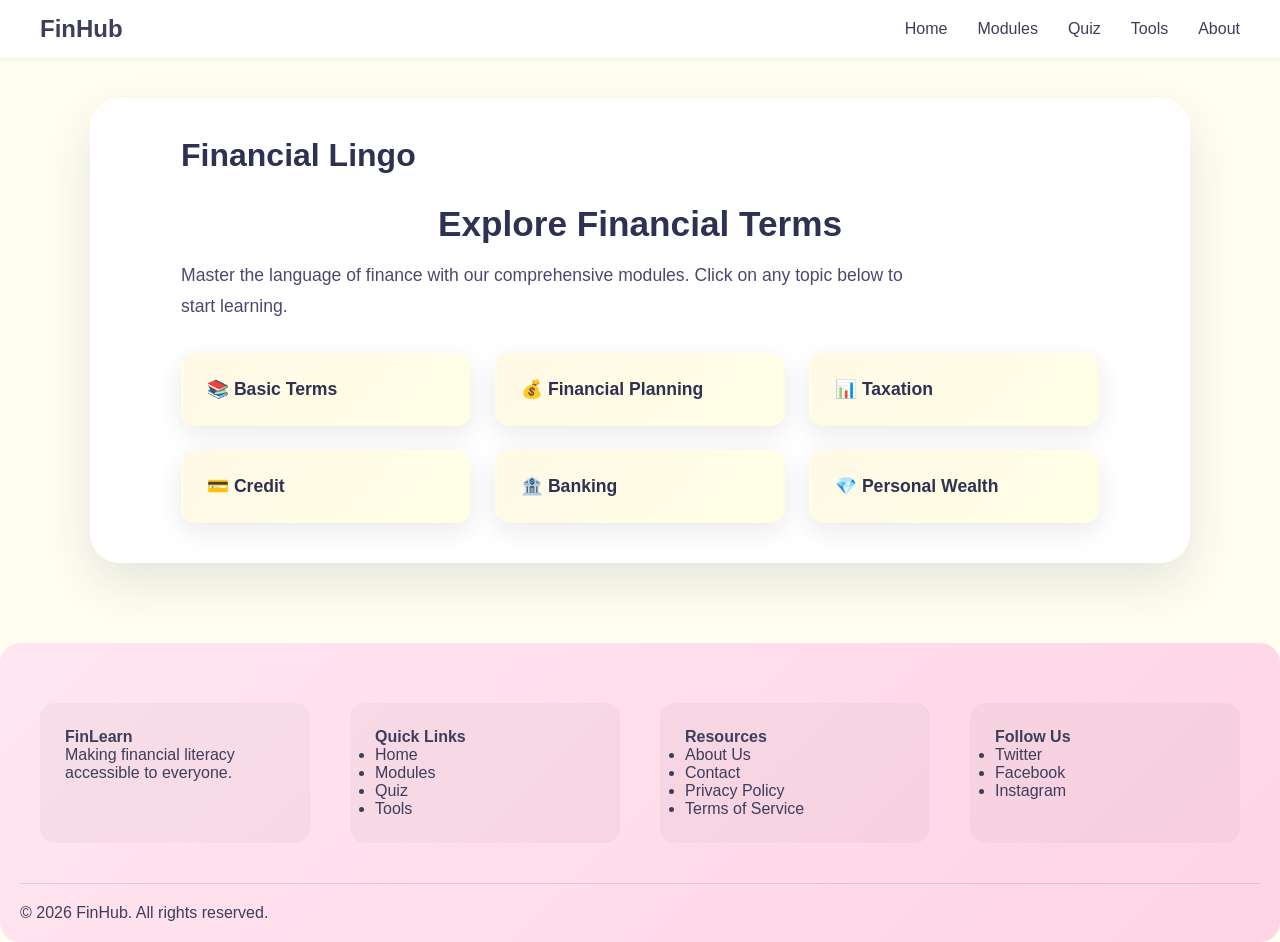
<file: FinL.html>
<!doctype html>
<html lang="en">
  <head>
    <meta charset="UTF-8" />
    <meta name="viewport" content="width=device-width, initial-scale=1.0" />
    <title>FinHub</title>
    <link rel="stylesheet" href="styles.css" />
  </head>
  <body>
    <!-- NAVBAR -->
    <nav class="navbar">
      <div class="container">
        <div class="logo">FinHub</div>
        <ul class="nav-links">
          <li><a href="index.html">Home</a></li>
          <li><a href="modules.html">Modules</a></li>
          <li><a href="#">Quiz</a></li>
          <li><a href="#">Tools</a></li>
          <li><a href="about.html">About</a></li>
        </ul>
      </div>
    </nav>

    <main class="main-panel">
      <div class="container">
        <h1>Financial Lingo</h1>

        <div class="module-navigation">
          <h2>Explore Financial Terms</h2>
          <p>
            Master the language of finance with our comprehensive modules. Click
            on any topic below to start learning.
          </p>

          <nav class="module-links">
            <ul>
              <li><a href="fin.html" class="module-link">📚 Basic Terms</a></li>
              <li>
                <a href="fin2.html" class="module-link"
                  >💰 Financial Planning</a
                >
              </li>
              <li><a href="fin4.html" class="module-link">📊 Taxation</a></li>
              <li><a href="fin6.html" class="module-link">💳 Credit</a></li>
              <li><a href="fin3.html" class="module-link">🏦 Banking</a></li>
              <li>
                <a href="fin5.html" class="module-link">💎 Personal Wealth</a>
              </li>
            </ul>
          </nav>
        </div>
      </div>
    </main>

    <!-- FOOTER -->
    <footer>
      <div class="footer-content">
        <div class="footer-section">
          <h4>FinLearn</h4>
          <p>Making financial literacy accessible to everyone.</p>
        </div>
        <div class="footer-section">
          <h4>Quick Links</h4>
          <ul>
            <li><a href="index.html">Home</a></li>
            <li><a href="modules.html">Modules</a></li>
            <li><a href="#">Quiz</a></li>
            <li><a href="#">Tools</a></li>
          </ul>
        </div>
        <div class="footer-section">
          <h4>Resources</h4>
          <ul>
            <li><a href="about.html">About Us</a></li>
            <li><a href="#">Contact</a></li>
            <li><a href="#">Privacy Policy</a></li>
            <li><a href="#">Terms of Service</a></li>
          </ul>
        </div>
        <div class="footer-section">
          <h4>Follow Us</h4>
          <ul>
            <li><a href="#">Twitter</a></li>
            <li><a href="#">Facebook</a></li>
            <li><a href="#">Instagram</a></li>
          </ul>
        </div>
      </div>
      <div class="footer-bottom">
        <p>&copy; 2026 FinHub. All rights reserved.</p>
      </div>
    </footer>

    <script src="script.js"></script>
  </body>
</html>
</file>
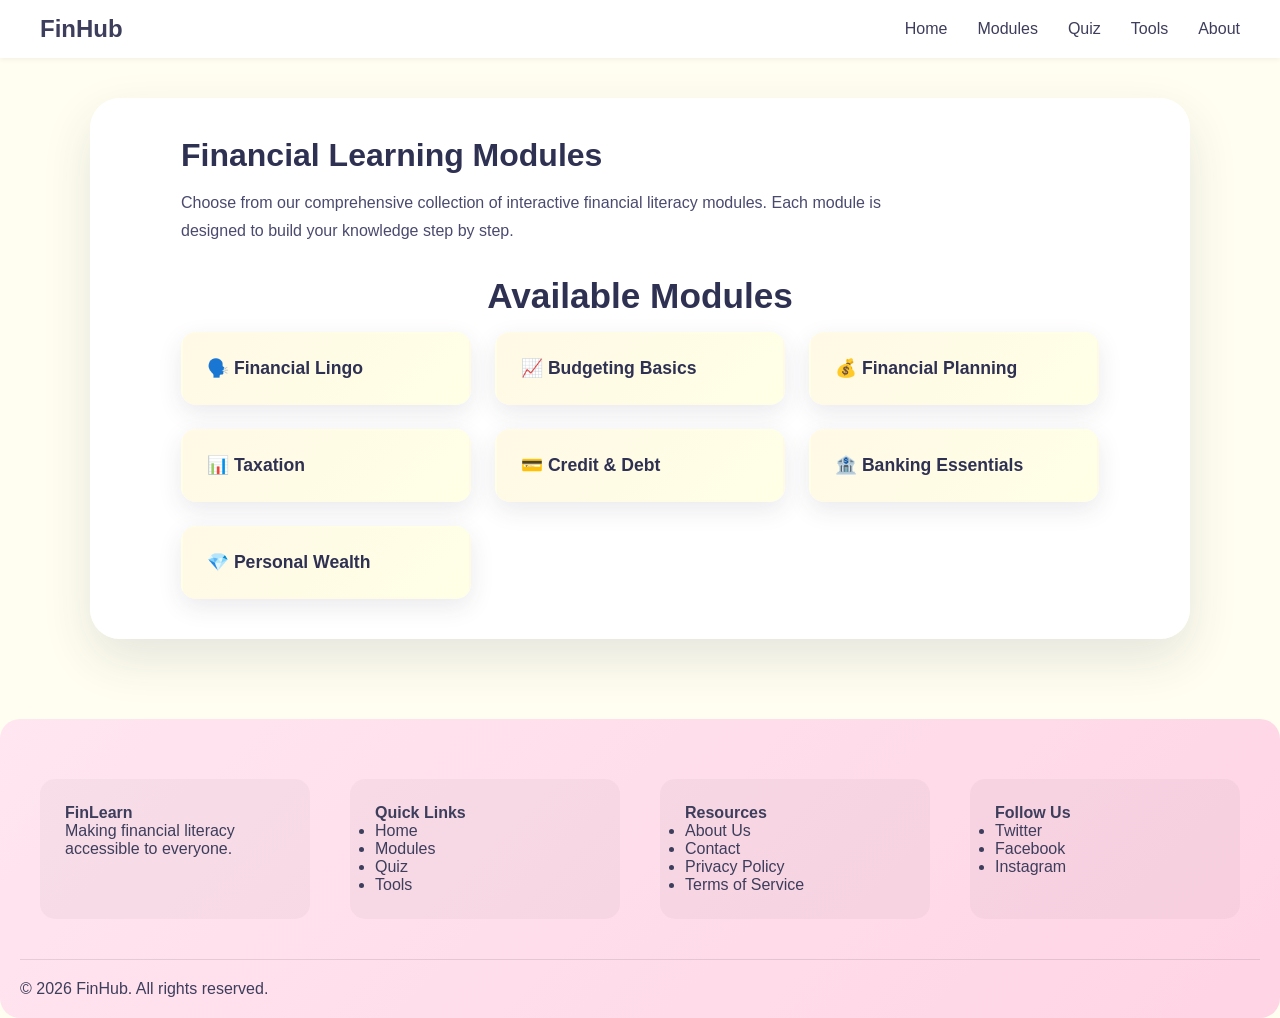
<file: modules.html>
<!doctype html>
<html lang="en">
  <head>
    <meta charset="UTF-8" />
    <meta name="viewport" content="width=device-width, initial-scale=1.0" />
    <title>FinHub</title>
    <link rel="stylesheet" href="styles.css" />
  </head>
  <body>
    <!-- NAVBAR -->
    <nav class="navbar">
      <div class="container">
        <div class="logo">FinHub</div>
        <ul class="nav-links">
          <li><a href="index.html">Home</a></li>
          <li><a href="modules.html">Modules</a></li>
          <li><a href="#">Quiz</a></li>
          <li><a href="#">Tools</a></li>
          <li><a href="about.html">About</a></li>
        </ul>
      </div>
    </nav>

    <main class="main-panel">
      <div class="container">
        <h1>Financial Learning Modules</h1>
        <p>
          Choose from our comprehensive collection of interactive financial
          literacy modules. Each module is designed to build your knowledge step
          by step.
        </p>

        <div class="module-navigation">
          <h2>Available Modules</h2>

          <nav class="module-links">
            <ul>
              <li>
                <a href="FinL.html" class="module-link">🗣️ Financial Lingo</a>
              </li>
              <li>
                <a href="BB.html" class="module-link">📈 Budgeting Basics</a>
              </li>
                           <li>
                <a href="fin2.html" class="module-link"
                  >💰 Financial Planning</a
                >
              </li>
              <li><a href="fin4.html" class="module-link">📊 Taxation</a></li>
              <li>
                <a href="fin6.html" class="module-link">💳 Credit & Debt</a>
              </li>
              <li>
                <a href="fin3.html" class="module-link"
                  >🏦 Banking Essentials</a
                >
              </li>
              <li>
                <a href="fin5.html" class="module-link">💎 Personal Wealth</a>
              </li>
             
            </ul>
          </nav>
        </div>
      </div>
    </main>

    <!-- FOOTER -->
    <footer>
      <div class="footer-content">
        <div class="footer-section">
          <h4>FinLearn</h4>
          <p>Making financial literacy accessible to everyone.</p>
        </div>
        <div class="footer-section">
          <h4>Quick Links</h4>
          <ul>
            <li><a href="index.html">Home</a></li>
            <li><a href="modules.html">Modules</a></li>
            <li><a href="#">Quiz</a></li>
            <li><a href="#">Tools</a></li>
          </ul>
        </div>
        <div class="footer-section">
          <h4>Resources</h4>
          <ul>
            <li><a href="about.html">About Us</a></li>
            <li><a href="#">Contact</a></li>
            <li><a href="#">Privacy Policy</a></li>
            <li><a href="#">Terms of Service</a></li>
          </ul>
        </div>
        <div class="footer-section">
          <h4>Follow Us</h4>
          <ul>
            <li><a href="#">Twitter</a></li>
            <li><a href="#">Facebook</a></li>
            <li><a href="#">Instagram</a></li>
          </ul>
        </div>
      </div>
      <div class="footer-bottom">
        <p>&copy; 2026 FinHub. All rights reserved.</p>
      </div>
    </footer>

    <script src="script.js"></script>
  </body>
</html>
</file>
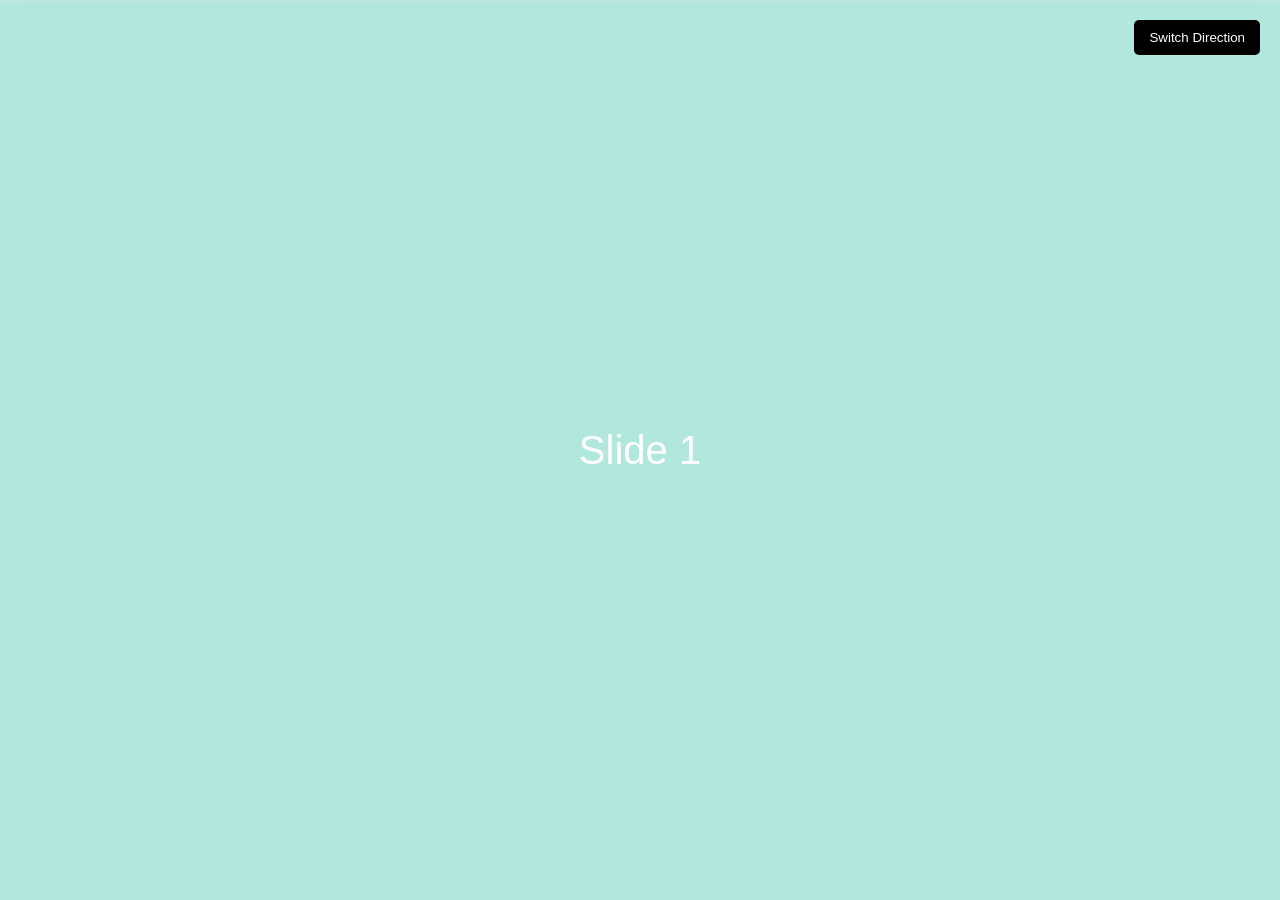
<file: slide.html>
<!doctype html>
<html lang="en">
  <head>
    <meta charset="UTF-8" />
    <meta name="viewport" content="width=device-width, initial-scale=1.0" />
    <title>Slider Demo</title>
    <link rel="stylesheet" href="styles.css" />
  </head>

  <body>
    <button class="toggle-btn" onclick="toggleMode()">Switch Direction</button>

    <div id="slider" class="slider vertical">
      <div class="slide"><div>Slide 1</div></div>
      <div class="slide"><div>Slide 2</div></div>
      <div class="slide"><div>Slide 3</div></div>
    </div>

    <script src="script.js"></script>
  </body>
</html>
</file>
<file: styles.css>
/* Reset */
* {
  margin: 0;
  padding: 0;
  box-sizing: border-box;
}

/* Base */
body {
  font-family: "Segoe UI", sans-serif;
  background: #fffef0;
  color: #3d3d5c;
}
p {
  text-align: left;
}

ul {
  text-align: left;
}

/* Container */
.container {
  width: 90%;
  max-width: 1200px;
  margin: 0 auto;
  border-radius: 20px;
}

/* Navbar */
.navbar {
  background: #fff;
  padding: 15px 0;
  box-shadow: 0 2px 5px rgba(0, 0, 0, 0.05);
  position: sticky;
  top: 0;
  z-index: 100;
}

.navbar .container {
  display: flex;
  justify-content: space-between;
  align-items: center;
  width: 100%;
}

.navbar .logo {
  font-weight: bold;
  font-size: 1.5rem;
  flex-shrink: 0;
  display: flex;
  align-items: center;
}

.navbar .nav-links {
  list-style: none;
  display: flex;
  gap: 30px;
  align-items: center;
  justify-content: flex-end;
}

.navbar .nav-links li {
  display: flex;
  align-items: center;
}

.navbar .nav-links a {
  text-decoration: none;
  color: #3d3d5c;
  font-weight: 500;
  transition: color 0.3s;
  white-space: nowrap;
}

.navbar .nav-links a:hover {
  color: #a78bfa;
}

/* Hide navbar during slide scrolling */
.slider-active .navbar {
  opacity: 0;
  pointer-events: none;
  transform: translateY(-100%);
  transition: all 0.3s ease;
}

/* Progress Indicator */
.progress-indicator {
  position: fixed;
  top: 0;
  left: 0;
  width: 100%;
  height: 3px;
  background: rgba(255, 255, 255, 0.1);
  z-index: 1000;
  backdrop-filter: blur(10px);
  opacity: 0;
  transform: translateY(-3px);
  transition: all 0.3s ease;
}

.slider-active .progress-indicator {
  opacity: 1;
  transform: translateY(0);
}

.progress-bar {
  height: 100%;
  background: linear-gradient(90deg, #ffb3d9, #e6b3ff, #d4b3ff, #c4c4ff, #fff9c4);
  background-size: 200% 100%;
  animation: gradientShift 4s ease-in-out infinite;
  width: 0%;
  transition: width 0.3s ease;
  border-radius: 0 2px 2px 0;
  box-shadow: 0 0 10px rgba(255, 179, 217, 0.3);
}

@keyframes gradientShift {
  0% { background-position: 0% 50%; }
  50% { background-position: 100% 50%; }
  100% { background-position: 0% 50%; }
}

/* Completion Alert */
.completion-alert {
  position: fixed;
  top: 50%;
  left: 50%;
  transform: translate(-50%, -50%) scale(0.8);
  background: linear-gradient(135deg, #ffb3d9, #e6b3ff, #d4b3ff, #c4c4ff, #fff9c4);
  background-size: 200% 200%;
  animation: gradientShift 4s ease-in-out infinite;
  border-radius: 25px;
  padding: 30px;
  max-width: 400px;
  width: 90%;
  text-align: center;
  box-shadow: 0 20px 60px rgba(47, 51, 82, 0.3);
  border: 3px solid rgba(167, 139, 250, 0.3);
  z-index: 2000;
  opacity: 0;
  visibility: hidden;
  transition: all 0.4s cubic-bezier(0.68, -0.55, 0.265, 1.55);
}

.completion-alert.show {
  opacity: 1;
  visibility: visible;
  transform: translate(-50%, -50%) scale(1);
}

.completion-alert h2 {
  color: #2f3352;
  font-size: 1.8rem;
  margin-bottom: 15px;
  font-weight: 700;
}

.completion-alert p {
  color: #2f3352;
  font-size: 1.1rem;
  line-height: 1.6;
  margin-bottom: 20px;
}

.completion-alert .close-btn {
  background: rgba(255, 255, 255, 0.9);
  color: #2f3352;
  border: none;
  padding: 10px 20px;
  border-radius: 20px;
  font-weight: 600;
  cursor: pointer;
  transition: all 0.3s ease;
  box-shadow: 0 4px 15px rgba(47, 51, 82, 0.1);
}

.completion-alert .close-btn:hover {
  background: rgba(255, 255, 255, 1);
  transform: translateY(-2px);
  box-shadow: 0 6px 20px rgba(47, 51, 82, 0.2);
}

/* Header Image */
#Head {
  display: block;
  margin: 30px auto;
  max-width: 90%;
  height: auto;
  border-radius: 25px;
  box-shadow: 0 15px 35px rgba(47, 51, 82, 0.15);
  border: 3px solid rgba(167, 139, 250, 0.2);
  transition: transform 0.3s ease, box-shadow 0.3s ease;
}

#Head:hover {
  transform: scale(1.02);
  box-shadow: 0 20px 45px rgba(47, 51, 82, 0.2);
}

/* Hero */
.hero {
  background: linear-gradient(135deg, #fff9e6, #ffffe6);
  text-align: center;
  padding: 120px 0;
  border-radius: 20px;
  margin: 20px auto;
}

.hero h1 {
  font-size: 3rem;
  margin-bottom: 15px;
}

.hero p {
  font-size: 1.2rem;
  margin-bottom: 20px;
}

.main-panel {
  background: rgba(255, 255, 255, 0.95);
  border-radius: 30px;
  box-shadow: 0 20px 50px rgba(47, 51, 82, 0.12);
  margin: 40px auto;
  padding: 40px;
  max-width: 1100px;
  backdrop-filter: blur(10px);
}

.main-panel .container {
  padding: 0;
}

.main-panel h1,
.main-panel h2 {
  color: #2f3152;
  margin-bottom: 1rem;
  line-height: 1.1;
}

.main-panel p {
  color: #4a4a6f;
  line-height: 1.75;
  max-width: 760px;
  margin-bottom: 1.5rem;
}

.main-panel .btn {
  display: inline-block;
  margin-top: 10px;
}

.module-navigation {
  text-align: center;
  margin-top: 2rem;
}

.module-navigation h2 {
  color: #2f3152;
  margin-bottom: 1rem;
  font-size: 2.2rem;
}

.module-navigation p {
  color: #4a4a6f;
  margin-bottom: 2rem;
  font-size: 1.1rem;
}

.module-links ul {
  list-style: none;
  display: grid;
  grid-template-columns: repeat(auto-fit, minmax(280px, 1fr));
  gap: 1.5rem;
  padding: 0;
  margin: 0;
}

.module-link {
  display: block;
  background: linear-gradient(135deg, #fff9e6, #ffffe6);
  color: #2f3152;
  text-decoration: none;
  padding: 1.5rem;
  border-radius: 15px;
  box-shadow: 0 8px 25px rgba(47, 51, 82, 0.1);
  transition: all 0.3s ease;
  font-weight: 600;
  font-size: 1.1rem;
  border: 2px solid transparent;
}

.module-link:hover {
  transform: translateY(-5px);
  box-shadow: 0 15px 35px rgba(47, 51, 82, 0.15);
  border-color: #a78bfa;
  background: linear-gradient(135deg, #f0f8ff, #fff9e6);
}

.hero h1 {
  font-size: 3rem;
  margin-bottom: 15px;
}

.hero p {
  font-size: 1.2rem;
  margin-bottom: 20px;
}

/* Buttons */
.btn {
  border: none;
  padding: 10px 25px;
  border-radius: 25px;
  cursor: pointer;
  font-weight: bold;
  transition: 0.3s;
}

.btn.primary {
  background: #da6dbe;
  color: #fff;
}

.btn.primary:hover {
  background: #da6dbe;
}

.btn.secondary {
  background: #e9f1ff;
  color: #da6dbe;
}

/* Sections */
section {
  padding: 80px 20px;
  border-radius: 20px;
}

section h2 {
  text-align: center;
  margin-bottom: 50px;
  font-size: 2rem;
}

/* Cards */
.steps,
.module-cards {
  display: flex;
  flex-wrap: wrap;
  gap: 20px;
  justify-content: center;
}

.step-card,
.module-card {
  background: #fff;
  border-radius: 25px;
  padding: 25px;
  flex: 1 1 250px;
  box-shadow: 0 10px 20px rgba(0, 0, 0, 0.05);
  text-align: center;
}

/* ===== SLIDER (FIXED) ===== */

/* Do NOT block scrolling globally */
.slider {
  height: 100vh;
  scroll-behavior: smooth;
}

/* Vertical */
.vertical {
  overflow-y: auto;
  scroll-snap-type: y mandatory;
}

/* Horizontal */
.horizontal {
  display: flex;
  overflow-x: auto;
  scroll-snap-type: x mandatory;
}

/* Slides */
.slide {
  height: 100vh;
  min-width: 100%;
  scroll-snap-align: start;
  display: flex;
  align-items: center;
  justify-content: center;
  font-size: 2.5rem;
  color: white;
}

.slide > div {
  max-width: 700px;
  padding: 20px;
  text-align: center;
}

.slide h2 {
  font-size: 2.8rem;
  margin-bottom: 15px;
}

.slide h3 {
  font-size: 2.2rem;
  margin-bottom: 15px;
}

.slide p {
  font-size: 1.3rem;
  line-height: 1.7;
}

.slide h4,
.slide h5 {
  font-size: 1.2rem;
  margin: 12px 0 8px;
}

.slide ul,
.slide li {
  font-size: 1.1rem;
  line-height: 1.5;
}

/* Colors */
.slide:nth-child(1) {
  background: #b2e7dd;
}
.slide:nth-child(2) {
  background: #a9d4f1;
}
.slide:nth-child(3) {
  background: #dfbfec;
}
/* Colors */
.slide:nth-child(4) {
  background: #b2e7dd;
}
.slide:nth-child(5) {
  background: #a9d4f1;
}
.slide:nth-child(6) {
  background: #dbecbf;
}
.slide:nth-child(7) {
  background: #ecd3bf;
}
.slide:nth-child(8) {
  background: #dfbfec;
}
.slide:nth-child(9) {
  background: #a8a2fc;
}
.slide:nth-child(10) {
  background: #fca2b1;
}
.slide:nth-child(11) {
  background: #cafca2;
}
/* Hide scrollbar */
.slider::-webkit-scrollbar {
  display: none;
}

/* Toggle button */
.toggle-btn {
  position: fixed;
  top: 20px;
  right: 20px;
  z-index: 10;
  padding: 10px 15px;
  background: black;
  color: white;
  border: none;
  cursor: pointer;
  border-radius: 5px;
}

/* ===== FOOTER (FIXED CONTRAST) ===== */

footer {
  background: linear-gradient(135deg, #ffe6f0, #ffd4e5);
  color: #3d3d5c;
  padding: 60px 20px 20px;
  margin-top: 80px;
  border-radius: 20px;
}

.footer-content {
  display: grid;
  grid-template-columns: repeat(auto-fit, minmax(250px, 1fr));
  gap: 40px;
  max-width: 1200px;
  margin: 0 auto 40px;
}

.footer-section {
  background: rgba(0, 0, 0, 0.03);
  padding: 25px;
  border-radius: 15px;
}

.footer-section a {
  color: #3d3d5c;
  text-decoration: none;
}

.footer-bottom {
  text-align: center;
  border-top: 1px solid rgba(0, 0, 0, 0.1);
  padding-top: 20px;
}

/* Responsive */
@media (max-width: 768px) {
  .navbar .container {
    flex-direction: row;
    justify-content: space-between;
    align-items: center;
  }

  .navbar .logo {
    font-size: 1.2rem;
  }

  .navbar .nav-links {
    gap: 15px;
    font-size: 0.9rem;
  }

  .module-links ul {
    grid-template-columns: 1fr;
    gap: 1rem;
  }

  .module-link {
    padding: 1.2rem;
    font-size: 1rem;
  }

  /* Mobile Footer Improvements */
  footer {
    padding: 40px 15px 15px;
    margin-top: 60px;
    border-radius: 15px;
  }

  .footer-content {
    grid-template-columns: 1fr;
    gap: 25px;
    margin-bottom: 30px;
  }

  .footer-section {
    padding: 20px 15px;
    border-radius: 12px;
    text-align: center;
  }

  .footer-section h4 {
    font-size: 1.1rem;
    margin-bottom: 15px;
  }

  .footer-section ul {
    text-align: center;
  }

  .footer-section li {
    margin-bottom: 8px;
  }

  .footer-bottom {
    padding-top: 15px;
    font-size: 0.9rem;
  }
}

@media (max-width: 480px) {
  /* Extra small mobile devices */
  footer {
    padding: 30px 10px 10px;
    margin-top: 40px;
  }

  .footer-content {
    gap: 20px;
  }

  .footer-section {
    padding: 15px 10px;
  }

  .footer-section h4 {
    font-size: 1rem;
    margin-bottom: 12px;
  }

  .footer-bottom {
    font-size: 0.8rem;
    padding-top: 12px;
  }
}

/* Mobile Slider Positioning */
@media (max-width: 768px) {
  .slide {
    align-items: flex-start;
    padding-top: 15vh;
    justify-content: center;
  }

  .slide > div {
    max-width: 90%;
    padding: 20px 15px;
  }

  .slide h2 {
    font-size: 2.4rem;
  }

  .slide h3 {
    font-size: 1.9rem;
  }

  .slide p {
    font-size: 1.2rem;
    line-height: 1.6;
  }
}

@media (max-width: 480px) {
  .slide {
    padding-top: 12vh;
  }

  .slide > div {
    max-width: 95%;
    padding: 15px 10px;
  }

  .slide h2 {
    font-size: 2.2rem;
  }

  .slide h3 {
    font-size: 1.8rem;
  }

  .slide p {
    font-size: 1.1rem;
    line-height: 1.6;
  }
}

/* Mobile Progress Indicator */
@media (max-width: 768px) {
  .progress-indicator {
    height: 4px;
  }

  .progress-bar {
    border-radius: 0 3px 3px 0;
  }
}
</file>
